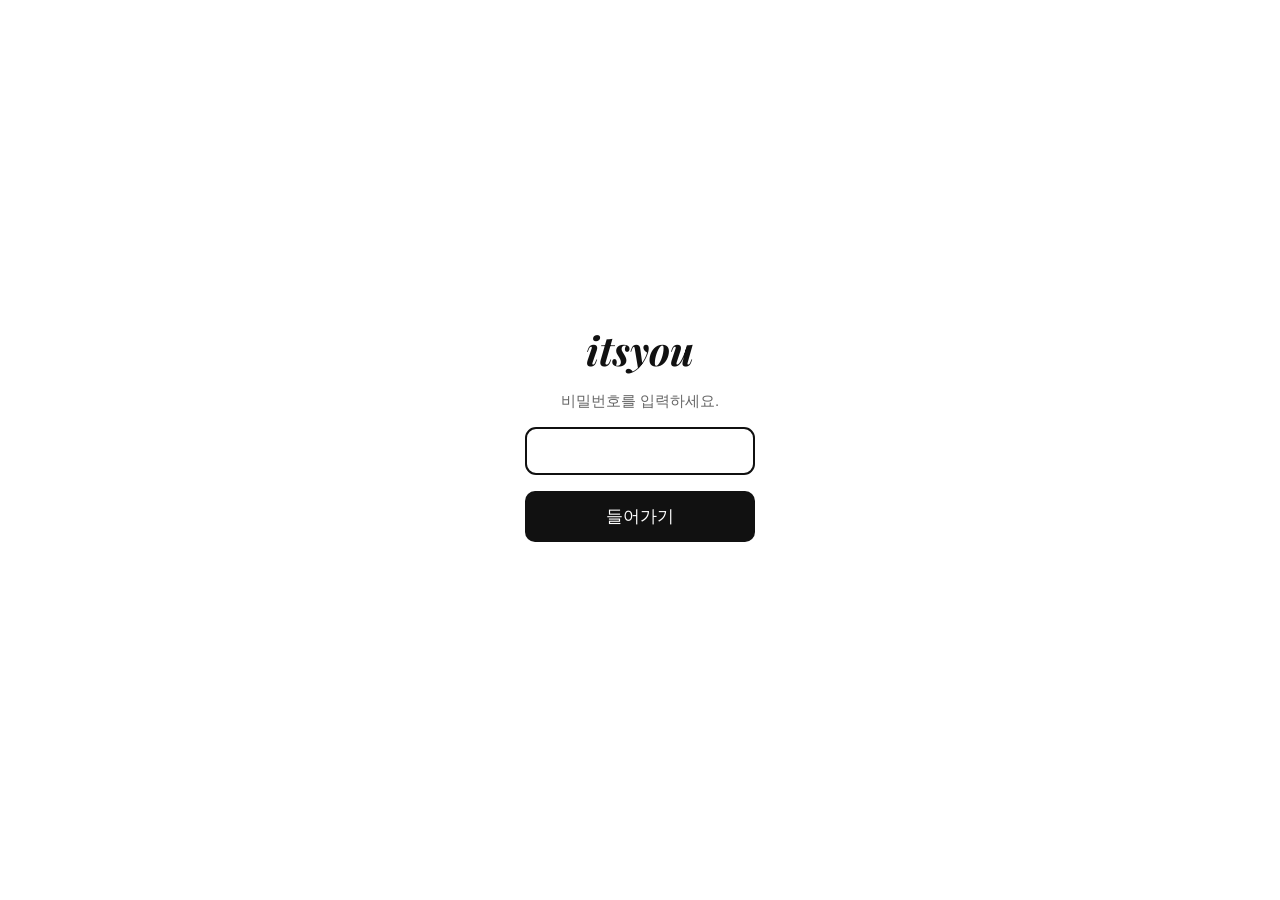
<file: templates/pin.html>
<!DOCTYPE html>
<html lang="ko">
<head>
  <meta charset="UTF-8">
  <meta name="viewport" content="width=device-width, initial-scale=1.0, viewport-fit=cover">
  <meta name="robots" content="noindex">
  <title>itsyou</title>
  <meta name="theme-color" content="#0a0a0a">
  <link rel="stylesheet" href="/static/style.css?v=4">
  <link href="https://fonts.googleapis.com/css2?family=Playfair+Display:ital@1&display=swap" rel="stylesheet">
</head>
<body>

  <!-- 원격 기기용 비밀번호 화면 — 모양은 키 설정 화면(#screen-setup)을 그대로 쓴다 -->
  <div id="screen-setup" class="screen active">
    <form id="pin-form" class="setup-wrap" autocomplete="off">
      <h1 class="setup-title">itsyou</h1>
      <p class="setup-sub">비밀번호를 입력하세요.</p>
      <input id="pin" class="setup-input" type="password" inputmode="numeric" pattern="[0-9]*"
             maxlength="12" autocomplete="off" aria-label="비밀번호" autofocus>
      <button class="setup-btn" type="submit">들어가기</button>
      <p id="pin-msg" class="setup-msg" role="alert"></p>
    </form>
  </div>

  <script>
    const form = document.getElementById("pin-form");
    const pin = document.getElementById("pin");
    const msg = document.getElementById("pin-msg");
    form.addEventListener("submit", async (e) => {
      e.preventDefault();
      if (!pin.value) return;
      msg.textContent = "확인 중...";
      let r;
      try {
        r = await fetch("/pin", {
          method: "POST", headers: {"Content-Type": "application/json"},
          body: JSON.stringify({pin: pin.value}),
        });
      } catch {
        msg.textContent = "연결에 실패했습니다. 다시 시도해 주세요.";
        return;
      }
      if (r.ok) { location.replace("/"); return; }
      pin.value = "";
      msg.textContent = r.status === 429
        ? "여러 번 틀려 잠시 잠겼습니다. 15분 뒤에 다시 시도해 주세요."
        : "비밀번호가 맞지 않습니다.";
    });
  </script>
</body>
</html>
</file>
<file: static/style.css>
/* ── 기본 리셋 ── */
*, *::before, *::after { box-sizing: border-box; margin: 0; padding: 0; }

html, body {
  width: 100%; height: 100%;
  overflow: hidden;
  background: #000;
  font-family: -apple-system, BlinkMacSystemFont, 'Noto Sans KR', sans-serif;
  color: #fff;
}

/* 터치 딜레이 제거 (안드로이드 300ms 제거) */
button, .preset-chip, .share-btn, .retry-btn, .icon-btn, .shutter-btn, .modal-close {
  -webkit-tap-highlight-color: transparent;
  touch-action: manipulation;
  user-select: none;
}

/* ── 화면 전환 ── */
.screen { display: none; width: 100%; height: 100dvh; flex-direction: column; }
.screen.active { display: flex; }

/* ── 화면 1: 카메라 ── */
.cam-header {
  position: absolute; top: 0; left: 0; right: 0;
  z-index: 10; padding: 16px;
  display: flex; justify-content: space-between; align-items: center;
}
.icon-btn {
  background: rgba(0,0,0,.5); border: none; color: #fff;
  font-size: 22px; width: 48px; height: 48px;
  border-radius: 50%; cursor: pointer;
  display: flex; align-items: center; justify-content: center;
}
.icon-btn svg { width: 24px; height: 24px; display: block; }
.cam-viewport { position: absolute; inset: 0; overflow: hidden; }
#video {
  width: 100%; height: 100%; object-fit: cover;
  display: block;
}
#video.mirror { transform: scaleX(-1); }

.cam-title {
  font-family: 'Playfair Display', Georgia, serif;
  font-style: italic;
  font-size: 20px;
  color: #fff;
  text-shadow: 0 1px 8px rgba(0,0,0,.6);
  letter-spacing: .5px;
  text-align: center;
  line-height: 1.2;
  pointer-events: none;
}
.cam-title span {
  display: block;
  font-size: 13px;
  font-style: normal;
  letter-spacing: 2px;
  opacity: .8;
  text-transform: uppercase;
}

.shutter-hint {
  color: rgba(255,255,255,.85);
  font-size: 15px; font-weight: 500;
  text-align: center;
  letter-spacing: .3px;
}
.shutter-hint.hidden { display: none; }

/* ── 프롬프트 수정 트리거: 상단 'It's you' 텍스트 (운영자용) ── */
.cam-title { cursor: pointer; user-select: none; -webkit-user-select: none; }
.cam-title:active { opacity: .6; }

/* ── 스타일 카드 끝의 '프롬프트' 액션 카드 ── */
.action-thumb {
  display: flex; align-items: center; justify-content: center;
  font-size: 30px; line-height: 1;
  background: rgba(255,255,255,.12);
  color: #fff;
  border: 1px dashed rgba(255,255,255,.45);
  box-sizing: border-box;
}
.action-chip .preset-label { font-weight: 600; }

/* ── 프롬프트 수정 모달 ── */
.prompt-textarea {
  width: 100%;
  box-sizing: border-box;
  font-size: 14px; line-height: 1.5;
  padding: 12px 14px;
  border: 1px solid #ccc; border-radius: 12px;
  resize: vertical; min-height: 140px;
  font-family: inherit;
}
.prompt-name-input {
  width: 100%;
  box-sizing: border-box;
  font-size: 15px;
  padding: 12px 14px;
  border: 1px solid #ccc; border-radius: 12px;
  font-family: inherit;
}
.prompt-name-input.hidden { display: none; }
.prompt-modal-msg { font-size: 13px; color: #666; min-height: 18px; text-align: center; }

/* ── 카운트다운 오버레이 ── */
.countdown-overlay {
  position: absolute; inset: 0;
  display: flex; align-items: center; justify-content: center;
  background: rgba(0,0,0,.35);
  z-index: 20;
}
.countdown-overlay.hidden { display: none; }
#countdown-num {
  font-size: 200px; font-weight: 900; color: #fff;
  text-shadow: 0 0 40px rgba(0,0,0,.8);
  line-height: 1;
  animation: countdown-pop .9s ease-out;
}
@keyframes countdown-pop {
  0%   { transform: scale(1.4); opacity: 0; }
  20%  { transform: scale(1.0); opacity: 1; }
  80%  { transform: scale(1.0); opacity: 1; }
  100% { transform: scale(0.7); opacity: 0; }
}
/* 셔터 플래시 */
.shutter-flash {
  position: fixed; inset: 0;
  background: #fff; z-index: 100;
  animation: flash .25s ease-out forwards;
  pointer-events: none;
}
@keyframes flash {
  0%   { opacity: 1; }
  100% { opacity: 0; }
}

.cam-footer {
  position: absolute; bottom: 0; left: 0; right: 0;
  z-index: 10;
  background: transparent;
  padding: 14px 16px calc(32px + env(safe-area-inset-bottom, 0));
  display: flex; flex-direction: column; align-items: center; gap: 14px;
}

/* 프리셋 카드 가로 스크롤 */
.preset-list {
  display: flex; gap: 10px; overflow-x: auto;
  width: 100%; padding: 4px 2px 6px;
  scrollbar-width: none;
}
.preset-list::-webkit-scrollbar { display: none; }
.preset-chip {
  flex-shrink: 0;
  width: 76px;
  background: rgba(0,0,0,.45);
  backdrop-filter: blur(8px);
  -webkit-backdrop-filter: blur(8px);
  border: 2px solid transparent;
  border-radius: 14px;
  cursor: pointer;
  overflow: hidden;
  transition: all .15s;
  display: flex; flex-direction: column; align-items: center;
}
.preset-chip:active { transform: scale(.95); }
.preset-chip.selected {
  border-color: #fff;
  background: rgba(255,255,255,.22);
  box-shadow: 0 0 0 3px rgba(255,255,255,.2);
}
.preset-thumb {
  width: 100%; height: 62px;
  object-fit: cover; display: block;
  border-radius: 12px 12px 0 0;
}
.preset-label {
  width: 100%; padding: 5px 4px 6px;
  font-size: 11px; font-weight: 500; color: #fff;
  text-align: center; line-height: 1.3;
  word-break: keep-all;
}

/* 셔터 */
.shutter-btn {
  width: 54px; height: 54px; border-radius: 50%;
  background: #fff; border: 3px solid rgba(0,0,0,.08);
  font-size: 21px; color: transparent; cursor: pointer;
  box-shadow: 0 0 0 4px rgba(255,255,255,.35), 0 2px 6px rgba(0,0,0,.25);
  transition: transform .1s;
}
.shutter-btn:active { transform: scale(.92); }

/* ── 화면 2: 로딩 ── */
.loading-wrap {
  flex: 1; position: relative;
  display: flex; align-items: center; justify-content: center;
}
.loading-preview {
  position: absolute; inset: 0;
  width: 100%; height: 100%;
  object-fit: cover;
  filter: blur(20px); transform: scale(1.08);
}
.loading-overlay {
  position: relative; z-index: 2;
  text-align: center;
  background: rgba(0,0,0,.55);
  padding: 36px 40px; border-radius: 20px;
}
.spinner {
  width: 48px; height: 48px;
  border: 4px solid rgba(255,255,255,.25);
  border-top-color: #fff; border-radius: 50%;
  animation: spin .9s linear infinite;
  margin: 0 auto 16px;
}
@keyframes spin { to { transform: rotate(360deg); } }
.loading-title { font-size: 20px; font-weight: 700; margin-bottom: 6px; }
.loading-sub { font-size: 14px; opacity: .65; }

/* ── 화면 3: 결과 ── */
.result-img-wrap {
  flex: 1; overflow: hidden;
  display: flex; align-items: center; justify-content: center;
  background: #111;
}
.result-img { width: 100%; height: 100%; object-fit: contain; display: block; }

.result-footer {
  background: rgba(0,0,0,.92);
  padding: 14px 16px 28px;
  display: flex; flex-direction: column; gap: 10px;
}
.btn-row { display: flex; gap: 10px; }
.share-btn {
  flex: 1; padding: 15px 8px; border-radius: 14px; border: none;
  background: rgba(255,255,255,.13); color: #fff;
  font-size: 15px; font-weight: 500; cursor: pointer;
  transition: background .15s;
}
.share-btn:active { background: rgba(255,255,255,.22); }
.share-btn.locked { opacity: .35; cursor: not-allowed; }
.retry-btn {
  width: 100%; padding: 15px; border-radius: 14px;
  border: 1.5px solid rgba(255,255,255,.25); background: transparent;
  color: rgba(255,255,255,.75); font-size: 15px; cursor: pointer;
}

.auto-return-hint {
  text-align: center; font-size: 12px;
  color: rgba(255,255,255,.35); margin-top: 8px;
}

/* ── 모달 ── */
.modal {
  position: fixed; inset: 0;
  background: rgba(0,0,0,.75);
  display: flex; align-items: center; justify-content: center;
  z-index: 200;
}
.modal.hidden { display: none; }
.modal-box {
  background: #fff; color: #111;
  border-radius: 24px; padding: 32px 28px;
  width: 88%; max-width: 360px;
  text-align: center;
  display: flex; flex-direction: column; gap: 16px;
}
.modal-box h3 { font-size: 20px; font-weight: 700; }
.qr-container { display: flex; justify-content: center; }
.modal-sub { font-size: 14px; color: #666; }
.email-input {
  width: 100%; padding: 13px 16px;
  border: 2px solid #e0e0e0; border-radius: 12px;
  font-size: 16px; outline: none;
  transition: border-color .15s;
}
.email-input:focus { border-color: #007aff; }
.modal-send {
  width: 100%; padding: 15px;
  background: #007aff; color: #fff;
  border: none; border-radius: 12px;
  font-size: 16px; font-weight: 600; cursor: pointer;
}
.modal-send:disabled { opacity: .5; cursor: not-allowed; }
.email-status { font-size: 14px; color: #555; min-height: 18px; }
.modal-close {
  background: none; border: none;
  color: #999; font-size: 15px; cursor: pointer;
}

/* ── 행사 로고 바 ── */
.event-logo-bar {
  flex-shrink: 0;
  background: rgba(0, 0, 0, .72);
  backdrop-filter: blur(12px);
  -webkit-backdrop-filter: blur(12px);
  padding: 10px 20px;
  display: flex;
  align-items: center;
  justify-content: center;
}
.event-logo-bar.hidden { display: none; }
.event-logo-img {
  max-height: 56px;
  max-width: 70%;
  object-fit: contain;
  filter: drop-shadow(0 1px 6px rgba(0,0,0,.4));
}

/* 태블릿에서 로고 크게 */
@media (min-width: 768px) {
  .event-logo-bar { padding: 14px 24px; }
  .event-logo-img { max-height: 72px; }
}

/* ── 태블릿 (768px 이상) ── */
@media (min-width: 768px) {
  /* 프리셋 카드 확대 */
  .preset-chip  { width: 100px; }
  .preset-thumb { height: 82px; }
  .preset-label { font-size: 13px; padding: 6px 4px 8px; }

  /* 셔터 확대 */
  .shutter-btn { width: 66px; height: 66px; font-size: 27px; }

  /* 상단 전환 버튼 */
  .icon-btn { width: 56px; height: 56px; font-size: 26px; }
  .icon-btn svg { width: 28px; height: 28px; }

  /* 결과 화면 버튼 */
  .share-btn  { font-size: 17px; padding: 18px 8px; border-radius: 16px; }
  .retry-btn  { font-size: 17px; padding: 18px; }

  /* 로딩 텍스트 */
  .loading-title { font-size: 26px; }
  .loading-sub   { font-size: 16px; }

  /* 모달 */
  .modal-box    { max-width: 480px; padding: 40px 36px; gap: 20px; }
  .modal-box h3 { font-size: 22px; }
  .email-input  { font-size: 18px; padding: 16px; }
  .modal-send   { padding: 18px; font-size: 18px; }
  .modal-close  { font-size: 17px; }
}

/* ── 태블릿 가로 모드: 결과 화면 좌우 분리 ── */
@media (orientation: landscape) and (min-width: 768px) {
  #screen-result { flex-direction: row; }
  .result-img-wrap { flex: 1; }
  .result-footer {
    width: 260px; flex-shrink: 0;
    padding: 24px 16px;
    justify-content: center;
  }
}

/* 화면 0: 키 설정 */
#screen-setup { background: #fff; color: #111; justify-content: center; }
.setup-wrap { max-width: 420px; margin: 0 auto; padding: 48px 24px;
  display: flex; flex-direction: column; gap: 16px; text-align: center; }
.setup-title { font-size: 40px; font-style: italic;
  font-family: 'Playfair Display', Georgia, serif; }
.setup-sub { font-size: 15px; color: #666; }
.setup-label { font-size: 14px; color: #444; text-align: left;
  display: flex; flex-direction: column; gap: 6px; }
.setup-input, #setup-provider { width: 100%; padding: 14px; font-size: 16px;
  border: 1px solid #ccc; border-radius: 10px; box-sizing: border-box;
  color: #111; background: #fff; }
.setup-btn { padding: 14px; font-size: 17px; border: none; border-radius: 10px;
  background: #111; color: #fff; cursor: pointer; }
.setup-msg { min-height: 20px; color: #c00; font-size: 14px; }

/* 노치/세이프에어리어 */
.cam-header { padding-top: calc(16px + env(safe-area-inset-top, 0)); }

/* 인쇄: 4x6 사진만 */
@media print {
  body * { visibility: hidden; }
  #result-image, #result-image * { visibility: visible; }
  #result-image { position: fixed; top: 0; left: 0; width: 100%; height: auto; }
  @page { size: 4in 6in; margin: 0; }
}
</file>
